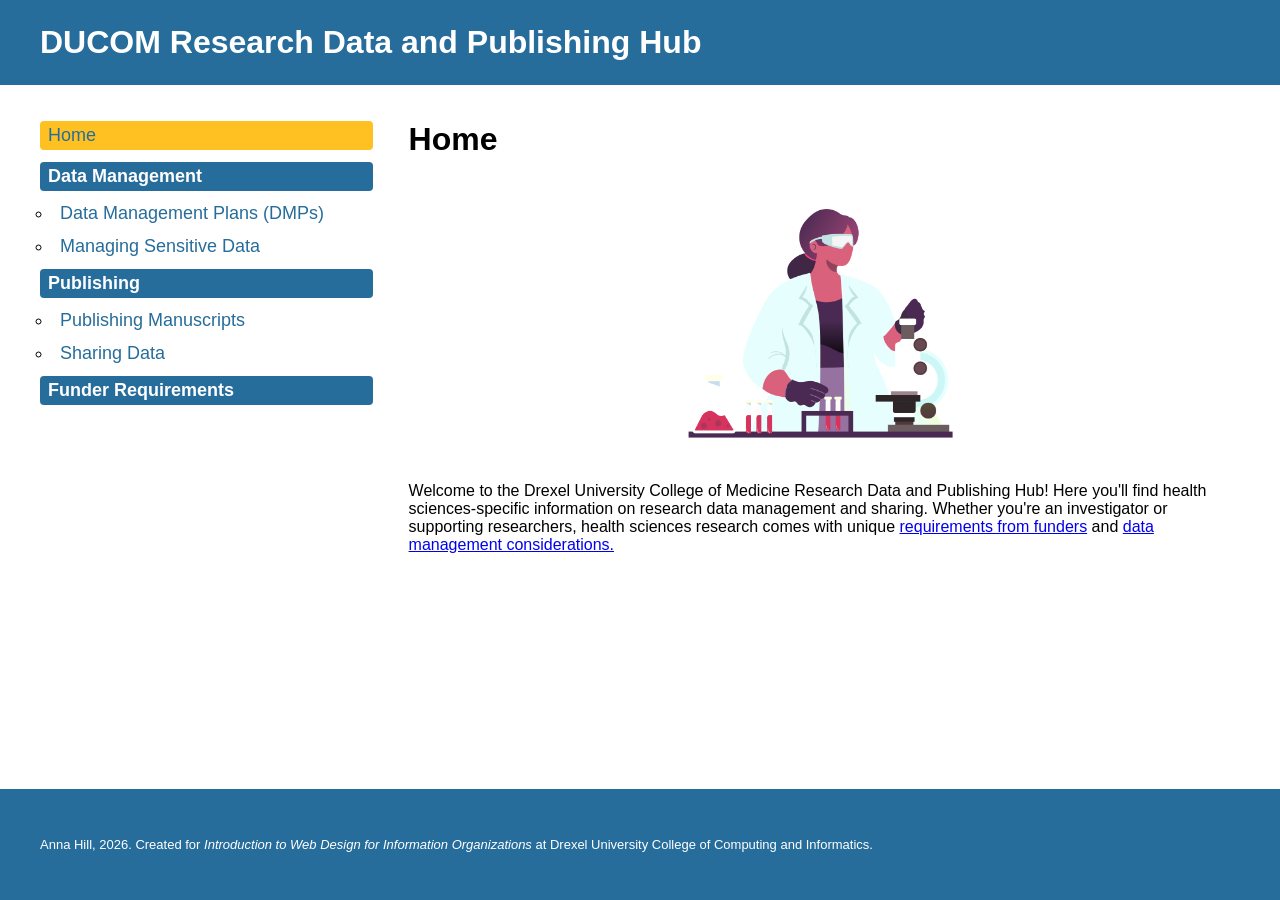
<file: index.html>
<!DOCTYPE html>
<html lang="en">
<head>
<link rel="stylesheet" type="text/css" href="styles.css">
<meta name="viewport" content="width=device-width, initial-scale=1.0">
<title>DUCOM Research Data and Publishing Hub</title>
</head>
<body>
    <div id="page">
        <header class="header header--site row">
            <div class="header__container box">
                <span class="site-title">DUCOM Research Data and Publishing Hub</span>
            </div>
        </header>
        <div id="page-content" class="row">
            <div id="page-content-wrapper" class="box row">
                <aside id="sidebar" class="flex-container">
                    <ul class="nav flex-container">
                        <li class="flex-container">
                            <a class="nav-links active" href="./index.html">Home</a>
                        </li>
                        <li class="nav__item--category flex-container">
                            <a class="nav-links nav-links--category" href="./data-management.html">Data Management</a>
                            <ul class="sub-nav flex-container">
                                <li>
                                    <a class="nav-links" href="./data-management-plans.html">Data Management Plans (DMPs)</a>
                                </li>
                                <li>
                                    <a class="nav-links" href="./managing-sensitive-data.html">Managing Sensitive Data</a>
                                </li>
                            </ul>
                        </li>
                        <li class= "nav__item--category flex-container">
                            <a class="nav-links nav-links--category" href="./publishing.html">Publishing</a>
                            <ul class="sub-nav flex-container">
                                <li>
                                    <a class="nav-links" href="./publishing-manuscripts.html">Publishing Manuscripts</a>
                                <li>
                                    <a class="nav-links" href="./sharing-data.html">Sharing Data</a>
                                </li>
                            </ul>
                        </li>
                        <li class= "nav__item--category flex-container">
                            <a class="nav-links nav-links--category" href="./funder-requirements.html">Funder Requirements</a>
                    </ul>
                </aside>
                <main id="main" class="flex-container">
                    <header class="header header--page flex-container">
                        <h1 class="page__title">Home</h1>
                    </header>
                    <section>
                            <div class="section-content-wrapper flex-container">
                                <img class="center" src="researcher.png" alt="cartoon drawing of a person with safety glasses behind test tubes and a microscope." width="300">
                                <p class="section-content_text"> 
                                    Welcome to the Drexel University College of Medicine Research Data and Publishing Hub! Here you&apos;ll find health sciences-specific information on research data management and sharing. Whether you&apos;re an investigator or supporting researchers, health sciences research comes with unique <a href="./funder-requirements.html">requirements from funders</a> and <a href="./data-management.html">data management considerations.</a>
                                </p>
                            </div>
                    </section>
                </main>
            </div>
        </div>
        <footer class="footer row">
            <div class="box flex-container">
                <span class="footer__text">Anna Hill, 2026. Created for <i>Introduction to Web Design for Information Organizations</i> at Drexel University College of Computing and Informatics.</span>
            </div>
        </footer>
    </div>
</body>
</file>
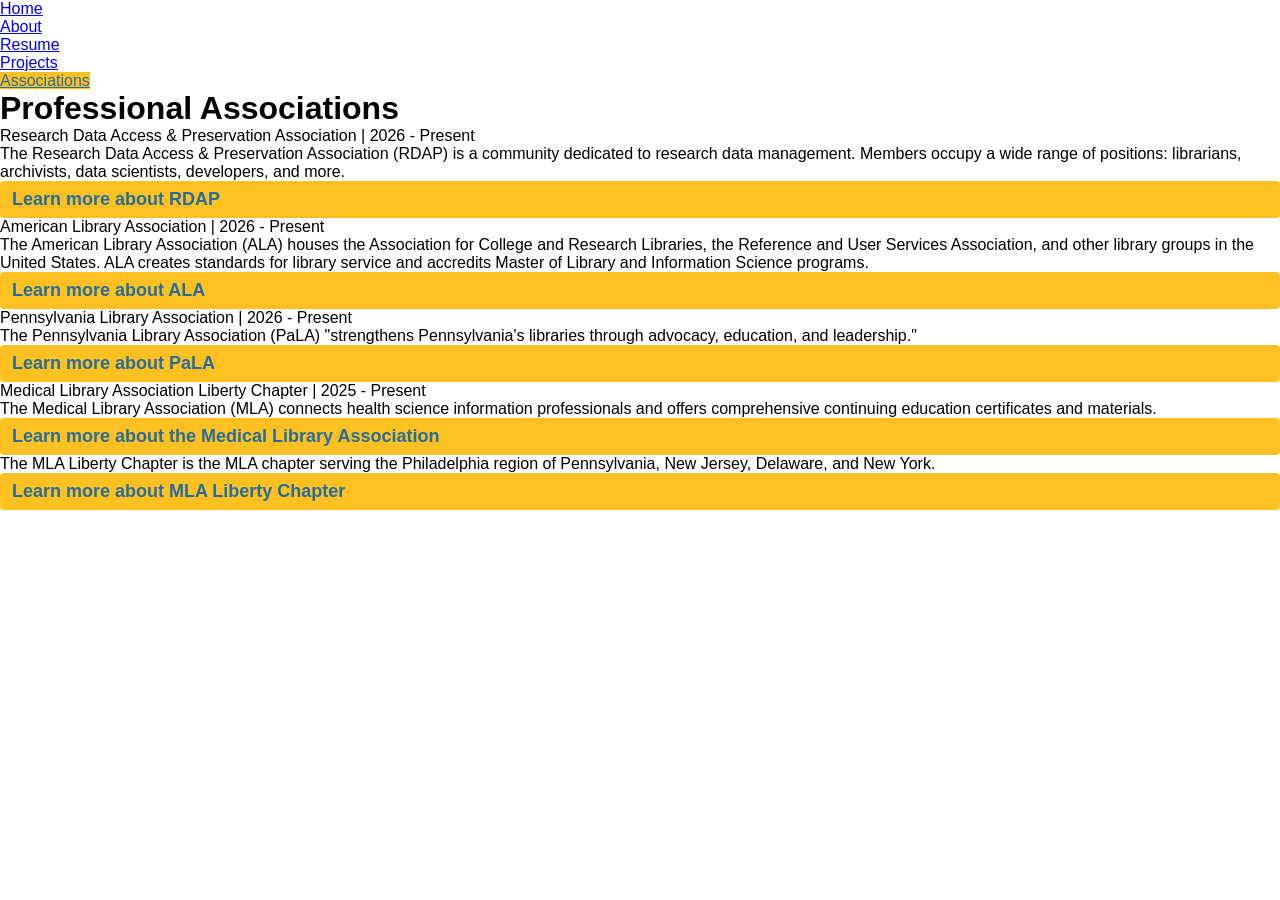
<file: associations.html>
<!DOCTYPE html>
    <html lang="en">
          <head>
            <title>Professional Associations</title>
    <link rel="stylesheet" type="text/css" href="styles.css">
    </head>
        <body>
            <div id="page">
            <ul class = "navbar">
                <li class = "navlinks"><a href="./index.html">Home</a></li>
                <li class = "navlinks"><a href="./about.html">About</a></li>
                <li class = "navlinks"><a href="./resume.html">Resume</a></li>
                <li class = "navlinks"><a href="./projects.html">Projects</a></li>
                <li class = "navlinks"><a class="active" href="./associations.html">Associations</a></li>
            </ul>
            <div id="content">
            <div class="column column-side">
                <h1 class = "heading">Professional Associations</h1>
            </div>
             <div class="column column-middle">
                <p class="heading-content">Research Data Access & Preservation Association | 2026 - Present</p>
                <ul>
                <li>The Research Data Access & Preservation Association (RDAP) is a community dedicated to research data management. Members occupy a wide range of positions: librarians, archivists, data scientists, developers, and more. </li>
                   <li><a href="https://rdapassociation.org/" class="button">Learn more about RDAP</a></li>
               
                </ul>
                <p class="heading-content">American Library Association | 2026 - Present</p>
               <ul>
                <li>The American Library Association (ALA) houses the Association for College and Research Libraries, the Reference and User Services Association, and other library groups in the United States. ALA creates standards for library service and accredits Master of Library and Information Science programs. </li> 
                <li><a href="https://www.ala.org/" class="button">Learn more about ALA</a></li>
               </ul>
               <p class="heading-content">Pennsylvania Library Association | 2026 - Present</p>
               <ul>
               <li>The Pennsylvania Library Association (PaLA) "strengthens Pennsylvania's libraries through advocacy, education, and leadership."  </li>
                <li><a href="https://www.palibraries.org/" class="button">Learn more about PaLA</a>
               </li> 
            </ul>
                <p class="heading-content">Medical Library Association Liberty Chapter | 2025 - Present</p>
                <ul>
                    <li>The Medical Library Association (MLA) connects health science information professionals and offers comprehensive continuing education certificates and materials. </li>
                        <li> <a href ="https://www.mlanet.org/" class="button">Learn more about the Medical Library Association</a>
                </li>
                   <li>The MLA Liberty Chapter is the MLA chapter serving the Philadelphia region of Pennsylvania, New Jersey, Delaware, and New York. </li>
                    <li> <a href="https://libertymla.org/" class="button">Learn more about MLA Liberty Chapter</a>
                </li> 
                </ul>
                </div>
             </div>
             </div>
        </body>
    </html>
</file>
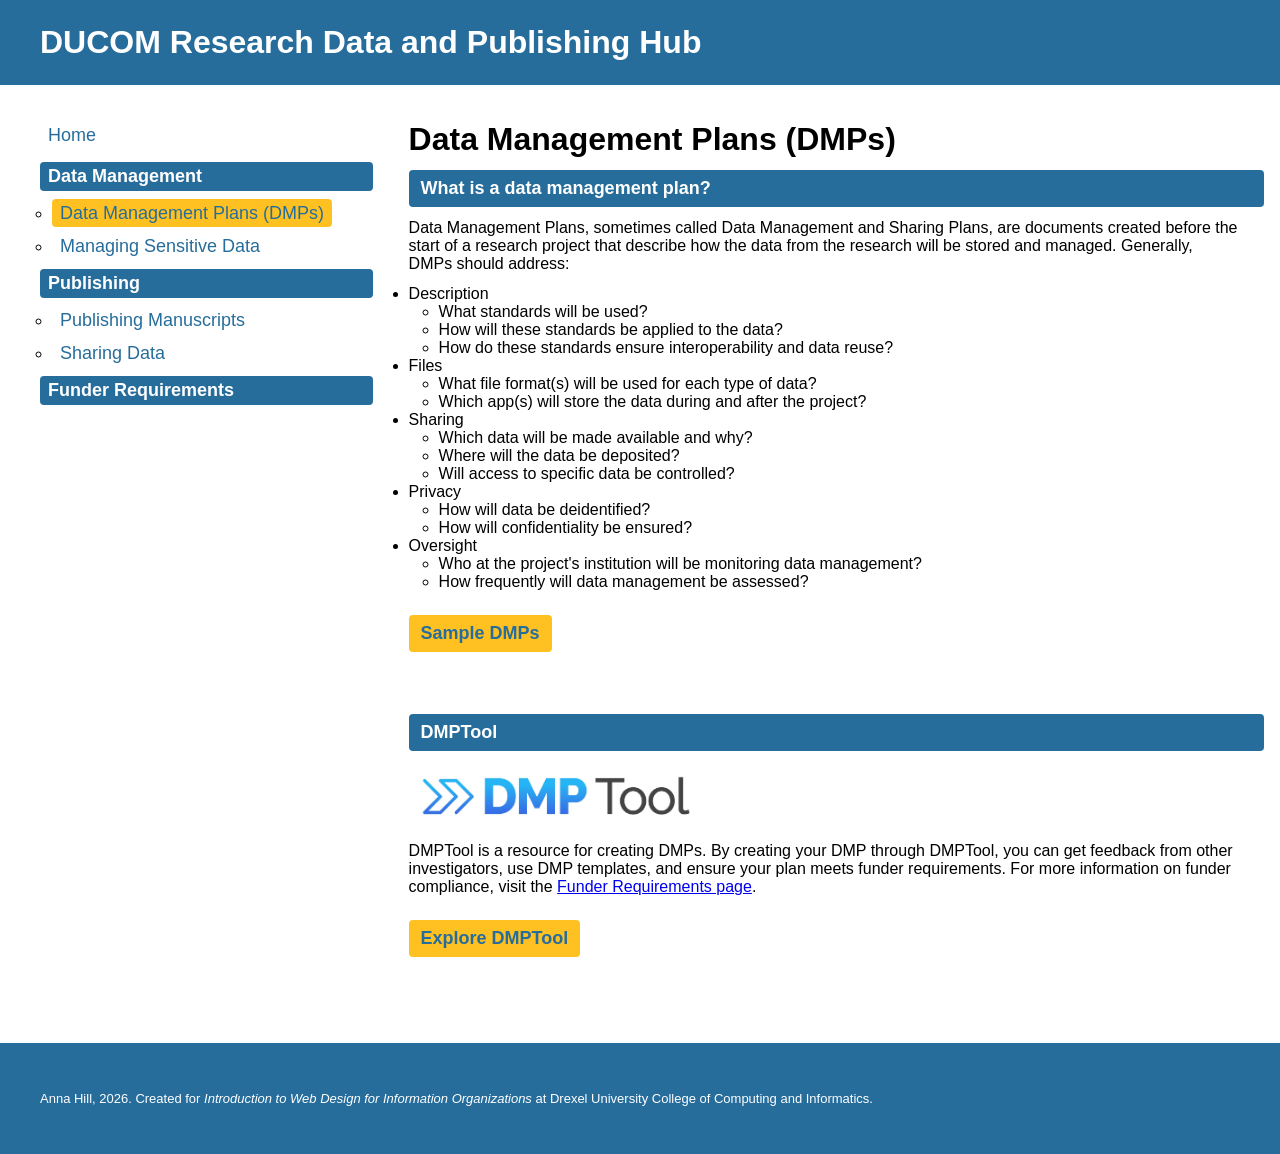
<file: data-management-plans.html>
<!DOCTYPE html>
<html lang="en">
<head>
<link rel="stylesheet" type="text/css" href="styles.css">
<meta name="viewport" content="width=device-width, initial-scale=1.0">
<title>Data Management Plans</title>
</head>
<body>
    <div id="page">
        <header class="header header--site row">
            <div class="box">
                <span class="site-title">DUCOM Research Data and Publishing Hub</span>
            </div>
        </header>
        <div id="page-content" class="row">
            <div id="page-content-wrapper" class="box row">
                <aside id="sidebar" class="flex-container">
                    <ul class="nav flex-container">
                        <li class="flex-container">
                            <a class="nav-links" href="./index.html">Home</a>
                        </li>
                        <li class="nav__item--category flex-container">
                            <a class="nav-links nav-links--category" href="./data-management.html">Data Management</a>
                            <ul class="sub-nav flex-container">
                                <li>
                                    <a class="nav-links active" href="./data-management-plans.html">Data Management Plans (DMPs)</a>
                                </li>
                                <li>
                                    <a class="nav-links" href="./managing-sensitive-data.html">Managing Sensitive Data</a>
                                </li>
                            </ul>
                        </li>
                        <li class= "nav__item--category flex-container">
                            <a class="nav-links nav-links--category" href="./publishing.html">Publishing</a>
                            <ul class="sub-nav flex-container">
                                <li>
                                    <a class="nav-links" href="./publishing-manuscripts.html">Publishing Manuscripts</a>
                                <li>
                                    <a class="nav-links" href="./sharing-data.html">Sharing Data</a>
                                </li>
                            </ul>
                        </li>
                        <li class= "nav__item--category flex-container">
                            <a class="nav-links nav-links--category" href="./funder-requirements.html">Funder Requirements</a>
                    </ul>
                </aside>
                <main id="main" class="flex-container">
                    <header class="header header--page flex-container" id="content__header">
                        <h1 class="page__title">Data Management Plans (DMPs)</h1>
                    </header>
                    <section>
                        <div class="section-content flex-container">
                            <h2 class="section-title">What is a data management plan?</h2>
                            <div class="section-content-wrapper flex-container">
                                <p class="section-content_text"> Data Management Plans, sometimes called Data Management and Sharing Plans, are documents created before the start of a research project that describe how the data from the research will be stored and managed. Generally, DMPs should address:
                                    <ul>
                                        <li>Description</li>
                                            <ul class="page-sub-nav">
                                                <li>What standards will be used?</li>
                                                <li>How will these standards be applied to the data?</li>
                                                <li>How do these standards ensure interoperability and data reuse?</li>
                                            </ul>
                                        <li>Files
                                            <ul class="page-sub-nav">
                                                <li>What file format(s) will be used for each type of data?</li>
                                                <li>Which app(s) will store the data during and after the project?</li>
                                            </ul>
                                        </li>
                                        <li>Sharing
                                            <ul class="page-sub-nav">
                                                <li>Which data will be made available and why?</li>
                                                <li>Where will the data be deposited?</li>
                                                <li>Will access to specific data be controlled?</li>
                                            </ul>
                                        </li> 
                                        <li>Privacy
                                            <ul class="page-sub-nav">
                                                <li>How will data be deidentified?</li>
                                                <li>How will confidentiality be ensured?</li>
                                            </ul>
                                        </li>
                                        <li>Oversight
                                            <ul class="page-sub-nav">
                                                <li>Who at the project's institution will be monitoring data management?</li>
                                                <li>How frequently will data management be assessed?</li>
                                            </ul>
                                        </li>
                                    </ul>
                                    </p>
                                <a class="button" href="https://dmptool.org/public_plans">Sample DMPs</a>
                            </div>
                        </div>
                    </section>
                    <section>
                        <div class="section-content flex-container">
                            <h2 class="section-title">DMPTool</h2>
                            <div class="section-content-wrapper flex-container">
                                <a href="https://dmptool.org/">
                                    <img class="center" src="dmptool.jpg" alt="DMPTool logo" width="300">
                                </a>
                                <p class="section-content_text"> DMPTool is a resource for creating DMPs. By creating your DMP through DMPTool, you can get feedback from other investigators, use DMP templates, and ensure your plan meets funder requirements. For more information on funder compliance, visit the <a href="./funder-requirements.html"> Funder Requirements page</a>. 
                                </p>
                                <p> </p>
                                <a class="button" href="https://dmptool.org/">Explore DMPTool</a>
                            </div>
                        </div>
                    </section>
                </main>
            </div>
        </div>
        <footer class="footer row">
            <div class="footer__container box flex-container">
                <span class="footer__text">Anna Hill, 2026. Created for <i>Introduction to Web Design for Information Organizations</i> at Drexel University College of Computing and Informatics.</span>
            </div>
        </footer>
    </div>
</body>
</file>
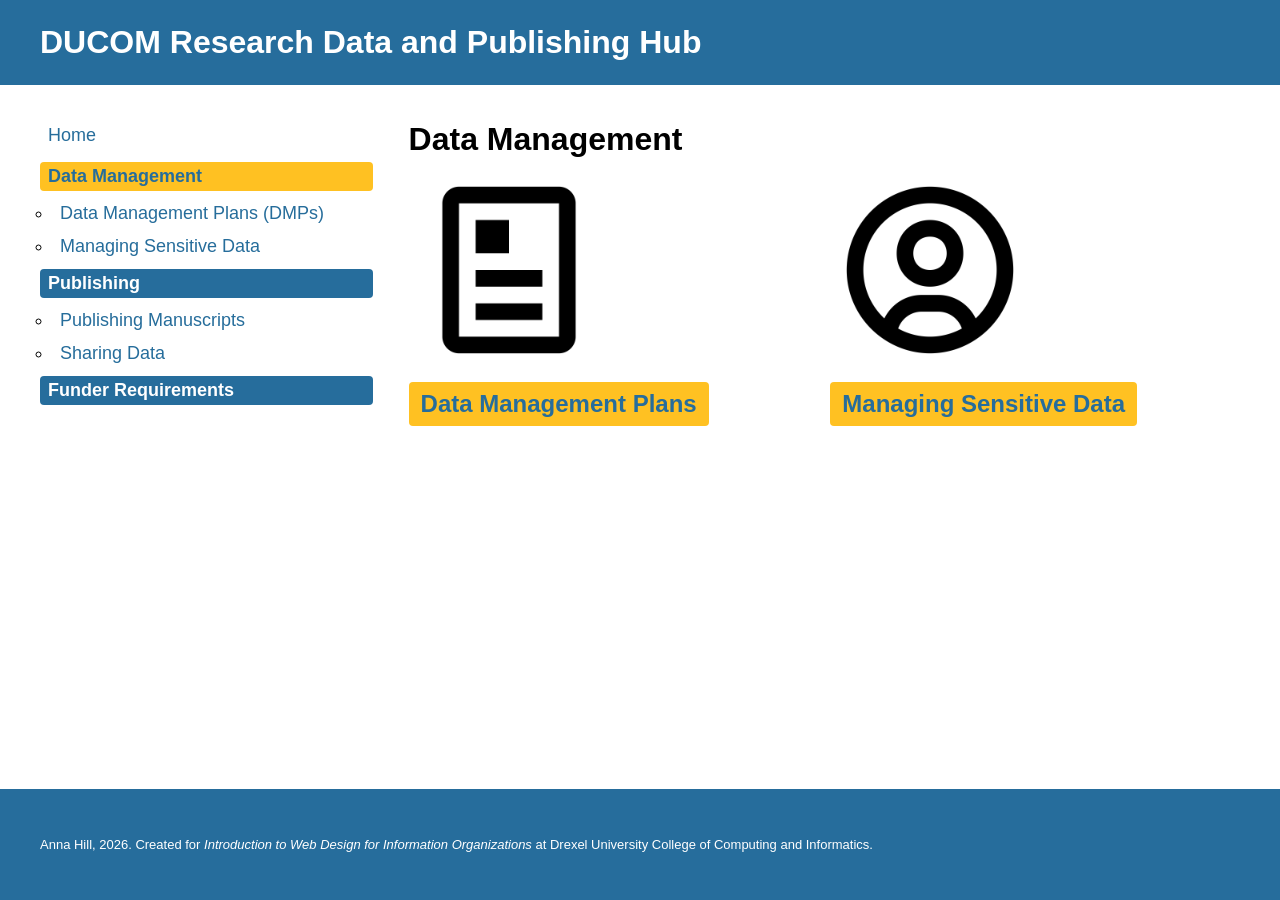
<file: data-management.html>
<!DOCTYPE html>
<html lang="en">
<head>
<link rel="stylesheet" type="text/css" href="styles.css">
<meta name="viewport" content="width=device-width, initial-scale=1.0">
<title>Data Management</title>
</head>
<body>
    <div id="page">
        <header class="header header--site row">
            <div class="box">
                <span class="site-title">DUCOM Research Data and Publishing Hub</span>
            </div>
        </header>
        <div id="page-content" class="row">
            <div id="page-content-wrapper" class="box row">
                <aside id="sidebar" class="flex-container">
                    <ul class="nav flex-container">
                        <li class="flex-container">
                            <a class="nav-links" href="./index.html">Home</a>
                        </li>
                        <li class="nav__item--category flex-container">
                            <a class="nav-links nav-links--category active" href="./data-management.html">Data Management</a>
                            <ul class="sub-nav flex-container">
                                <li>
                                    <a class="nav-links" href="./data-management-plans.html">Data Management Plans (DMPs)</a>
                                </li>
                                <li>
                                    <a class="nav-links" href="./managing-sensitive-data.html">Managing Sensitive Data</a>
                                </li>
                            </ul>
                        </li>
                        <li class= "nav__item--category flex-container">
                            <a class="nav-links nav-links--category" href="./publishing.html">Publishing</a>
                            <ul class="sub-nav flex-container">
                                <li>
                                    <a class="nav-links" href="./publishing-manuscripts.html">Publishing Manuscripts</a>
                                <li>
                                    <a class="nav-links" href="./sharing-data.html">Sharing Data</a>
                                </li>
                            </ul>
                        </li>
                        <li class= "nav__item--category flex-container">
                            <a class="nav-links nav-links--category" href="./funder-requirements.html">Funder Requirements</a>
                    </ul>
                </aside>
                <main id="main" class="flex-container">
                    <header class="header header--page flex-container">
                        <h1 class="page__title">Data Management</h1>
                    </header>
                    <section>
                        <div class="section-content row">
                            <div class="section-content-wrapper flex-container">
                                <img src="document-icon.png" alt="cartoon drawing of a pen" width="200">
                                <a class="button-category" href="./data-management-plans.html">Data Management Plans</a>
                            </div>
                            <div class="section-content-wrapper flex-container">
                                <img src="person-icon.png" alt="cartoon drawing of a barrel" width="200">
                                <a class="button-category" href="./managing-sensitive-data.html">Managing Sensitive Data</a>
                            </div>
                        </div>
                    </section>
                </main>
            </div>
        </div>
        <footer class="footer row">
            <div class="footer__container box flex-container">
                <span class="footer__text">Anna Hill, 2026. Created for <i>Introduction to Web Design for Information Organizations</i> at Drexel University College of Computing and Informatics.</span>
            </div>
        </footer>
    </div>
</body>
</file>
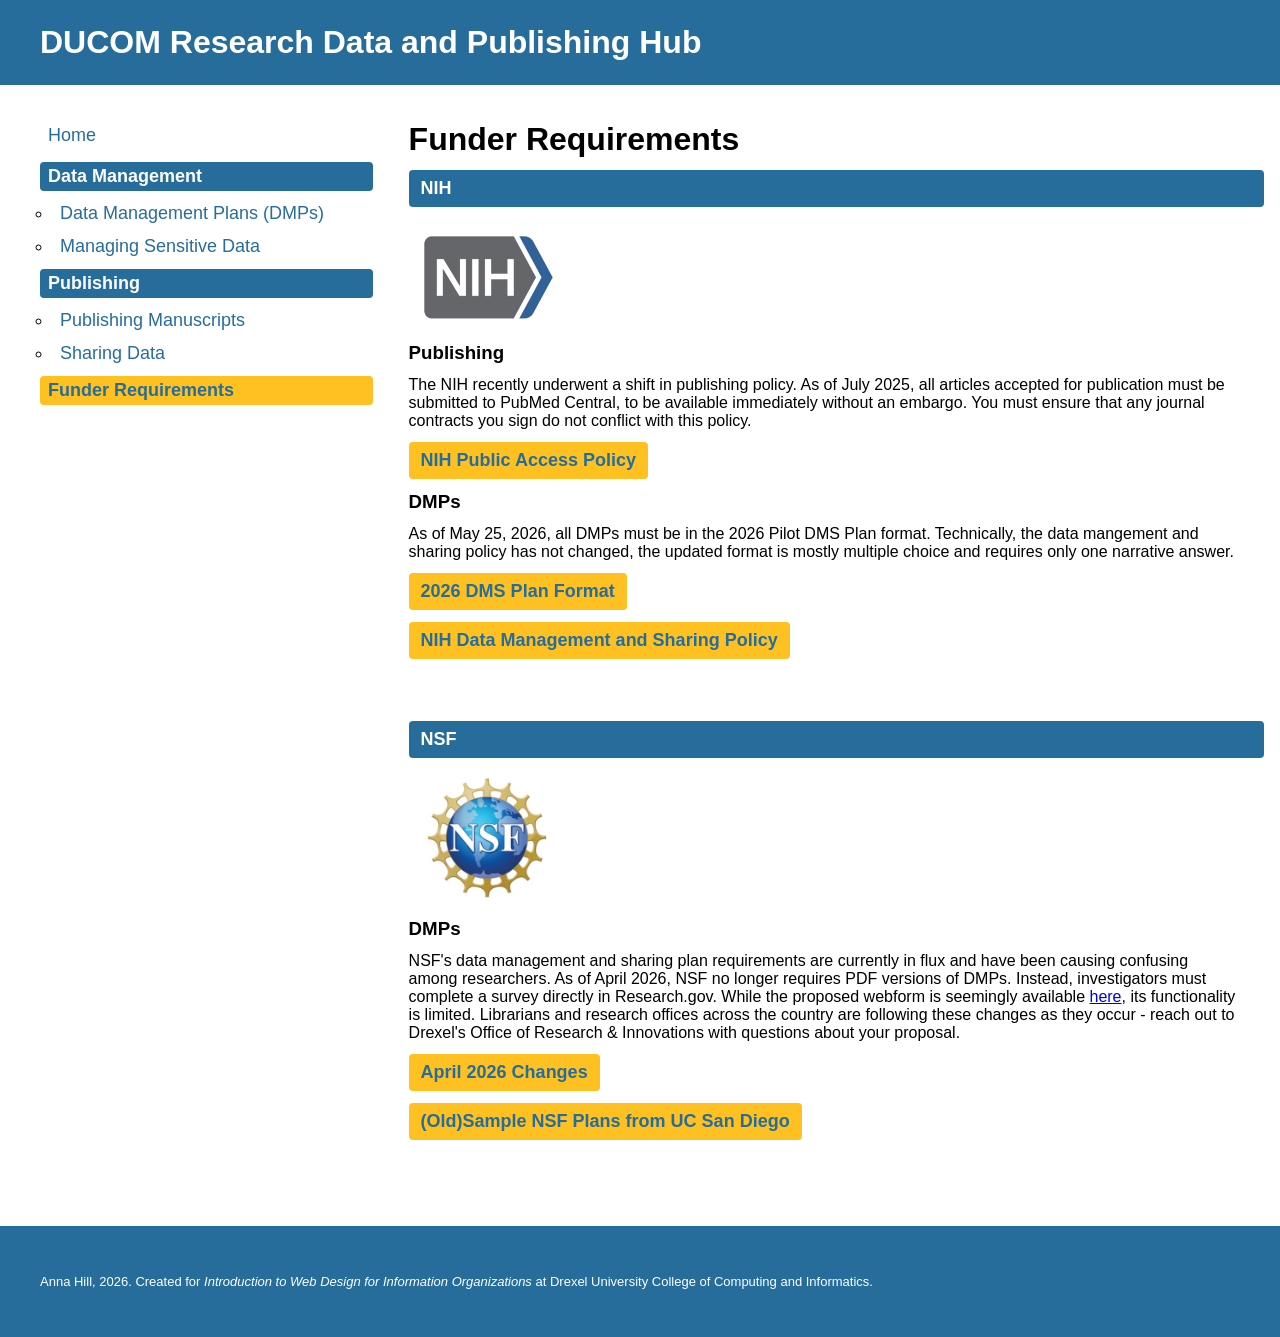
<file: funder-requirements.html>
<!DOCTYPE html>
<html lang="en">
<head>
<link rel="stylesheet" type="text/css" href="styles.css">
<meta name="viewport" content="width=device-width, initial-scale=1.0">
<title>Funder Requirements</title>
</head>
<body>
    <div id="page">
        <header class="header header--site row">
            <div class="box">
                <span class="site-title">DUCOM Research Data and Publishing Hub</span>
            </div>
        </header>
        <div id="page-content" class="row">
            <div id="page-content-wrapper" class="box row">
                <aside id="sidebar" class="flex-container">
                    <ul class="nav flex-container">
                        <li class="flex-container">
                            <a class="nav-links" href="./index.html">Home</a>
                        </li>
                        <li class="nav__item--category flex-container">
                            <a class="nav-links nav-links--category" href="./data-management.html">Data Management</a>
                            <ul class="sub-nav flex-container">
                                <li>
                                    <a class="nav-links" href="./data-management-plans.html">Data Management Plans (DMPs)</a>
                                </li>
                                <li>
                                    <a class="nav-links" href="./managing-sensitive-data.html">Managing Sensitive Data</a>
                                </li>
                            </ul>
                        </li>
                        <li class= "nav__item--category flex-container">
                            <a class="nav-links nav-links--category" href="./publishing.html">Publishing</a>
                            <ul class="sub-nav flex-container">
                                <li>
                                    <a class="nav-links" href="./publishing-manuscripts.html">Publishing Manuscripts</a>
                                <li>
                                    <a class="nav-links" href="./sharing-data.html">Sharing Data</a>
                                </li>
                            </ul>
                        </li>
                        <li class= "nav__item--category flex-container">
                            <a class="nav-links nav-links--category active" href="./funder-requirements.html">Funder Requirements</a>
                    </ul>
                </aside>
                <main id="main" class="flex-container">
                    <header class="header header--page flex-container" id="content__header">
                        <h1 class="page__title">Funder Requirements</h1>
                    </header>
                    <section>
                        <div class="section-content flex-container">
                            <h2 class="section-title">NIH</h2>
                            <div class="section-content-wrapper flex-container">
                                    <a href="https://www.nih.gov/grants-funding">
                                    <img class="center" src="nih.jpg" alt="National Institutes of Health logo" width="150">
                                </a>
                                <h3>Publishing</h3>
                                    <p class="section-content_text"> 
                                        The NIH recently underwent a shift in publishing policy. As of July 2025, all articles accepted for publication must be submitted to PubMed Central, to be available immediately without an embargo. You must ensure that any journal contracts you sign do not conflict with this policy.
                                    </p>
                                    <a class="button" href="https://grants.nih.gov/policy-and-compliance/policy-topics/public-access">NIH Public Access Policy</a>
                                <h3>DMPs</h3>
                                    <p>As of May 25, 2026, all DMPs must be in the 2026 Pilot DMS Plan format. Technically, the data mangement and sharing policy has not changed, the updated format is mostly multiple choice and requires only one narrative answer. </p>
                                    <a class="button" href="./dms-blank-format-page-2026.docx">2026 DMS Plan Format</a>
                                    <a class="button" href="https://grants.nih.gov/policy-and-compliance/policy-topics/sharing-policies/dms">NIH Data Management and Sharing Policy</a>
                            </div>
                        </div>
                    </section>
                    <section>
                        <div class="section-content flex-container">
                            <h2 class="section-title">NSF</h2>
                            <div class="section-content-wrapper flex-container">
                                <a href="https://www.nsf.gov/funding">
                                    <img class="center" src="nsf.jpg" alt="National Science Foundation logo" width="150">
                                </a>
                                <h3>DMPs</h3>
                                    <p class="section-content_text"> 
                                        NSF's data management and sharing plan requirements are currently in flux and have been causing confusing among researchers. As of April 2026, NSF no longer requires PDF versions of DMPs. Instead, investigators must complete a survey directly in Research.gov. While the proposed webform is seemingly available <a href="https://www.research.gov/research-web/content/DMSP">here</a>, its functionality is limited. Librarians and research offices across the country are following these changes as they occur - reach out to Drexel's Office of Research & Innovations with questions about your proposal.
                                    </p>
                                    <a class="button" href="https://www.nsf.gov/policies/document/pappg24-1-supplement-2#dmsp">April 2026 Changes</a>
                                    <a class="button" href="https://library.ucsd.edu/research-and-collections/research-data/plan-and-manage/sample-nsf-data-management-plans.html">(Old)Sample NSF Plans from UC San Diego</a>
                            </div>
                        </div>
                    </section>
                </main>
            </div>
        </div>
        <footer class="footer row">
            <div class="footer__container box flex-container">
                <span class="footer__text">Anna Hill, 2026. Created for <i>Introduction to Web Design for Information Organizations</i> at Drexel University College of Computing and Informatics.</span>
            </div>
        </footer>
    </div>
</body>
</file>
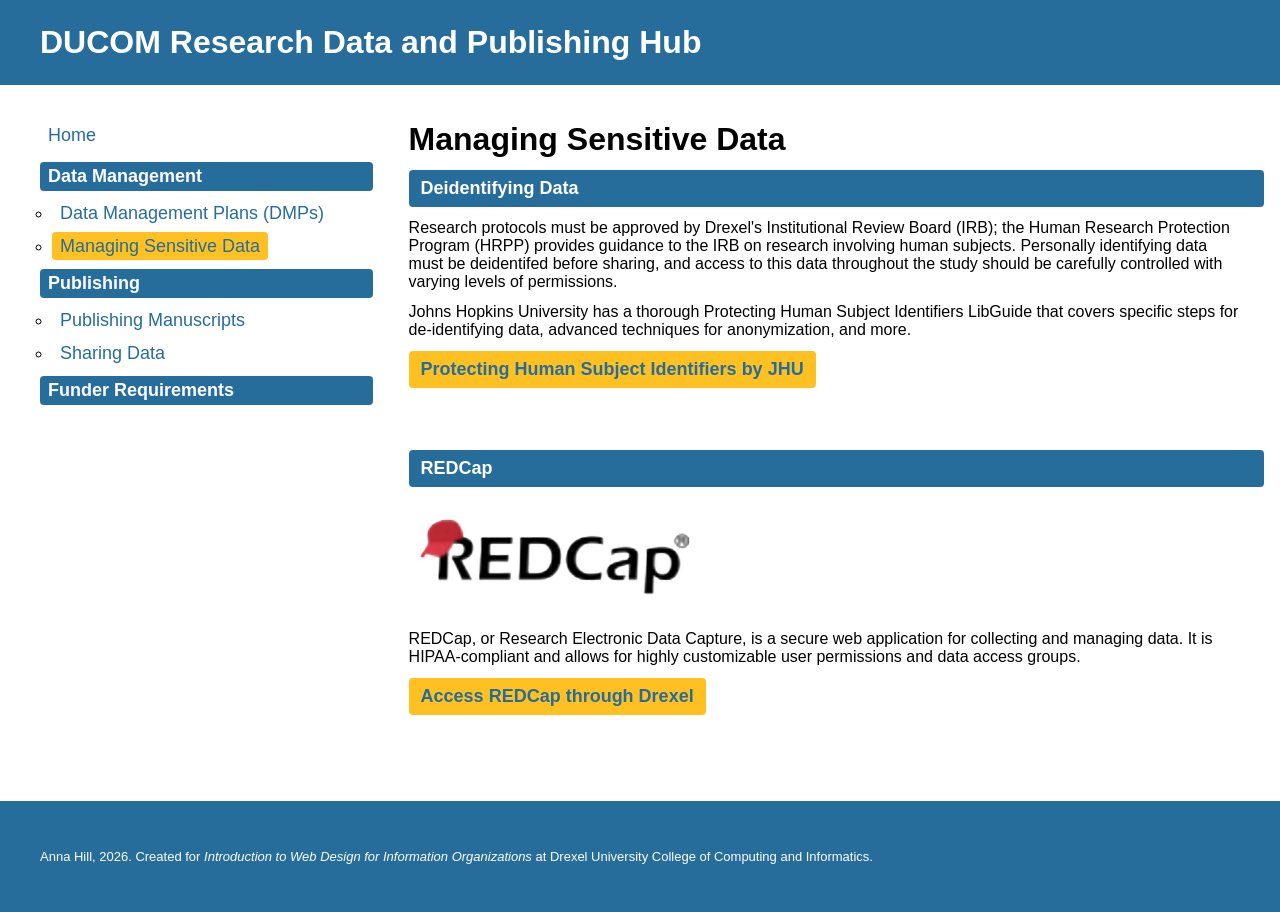
<file: managing-sensitive-data.html>
<!DOCTYPE html>
<html lang="en">
<head>
<link rel="stylesheet" type="text/css" href="styles.css">
<meta name="viewport" content="width=device-width, initial-scale=1.0">
<title>Managing Sensitive Data</title>
</head>
<body>
    <div id="page">
        <header class="header header--site row">
            <div class="box">
                <span class="site-title">DUCOM Research Data and Publishing Hub</span>
            </div>
        </header>
        <div id="page-content" class="row">
            <div id="page-content-wrapper" class="box row">
                <aside id="sidebar" class="flex-container">
                    <ul class="nav flex-container">
                        <li class="flex-container">
                            <a class="nav-links" href="./index.html">Home</a>
                        </li>
                        <li class="nav__item--category flex-container">
                            <a class="nav-links nav-links--category" href="./data-management.html">Data Management</a>
                            <ul class="sub-nav flex-container">
                                <li>
                                    <a class="nav-links" href="./data-management-plans.html">Data Management Plans (DMPs)</a>
                                </li>
                                <li>
                                    <a class="nav-links active" href="./managing-sensitive-data.html">Managing Sensitive Data</a>
                                </li>
                            </ul>
                        </li>
                        <li class= "nav__item--category flex-container">
                            <a class="nav-links nav-links--category" href="./publishing.html">Publishing</a>
                            <ul class="sub-nav flex-container">
                                <li>
                                    <a class="nav-links" href="./publishing-manuscripts.html">Publishing Manuscripts</a>
                                <li>
                                    <a class="nav-links" href="./sharing-data.html">Sharing Data</a>
                                </li>
                            </ul>
                        </li>
                        <li class= "nav__item--category flex-container">
                            <a class="nav-links nav-links--category" href="./funder-requirements.html">Funder Requirements</a>
                    </ul>
                </aside>
                <main id="main" class="flex-container">
                    <header class="header header--page flex-container" id="content__header">
                        <h1 class="page__title">Managing Sensitive Data</h1>
                    </header>
                    <section>
                        <div class="section-content flex-container">
                            <h2 class="section-title">Deidentifying Data</h2>
                            <div class="section-content-wrapper flex-container">
                                <p> Research protocols must be approved by Drexel's Institutional Review Board (IRB); the Human Research Protection Program (HRPP) provides guidance to the IRB on research involving human subjects. Personally identifying data must be deidentifed before sharing, and access to this data throughout the study should be carefully controlled with varying levels of permissions. </p>
                                <p>Johns Hopkins University has a thorough Protecting Human Subject Identifiers LibGuide that covers specific steps for de-identifying data, advanced techniques for anonymization, and more. </p>
                            <a class="button" href="https://guides.library.jhu.edu/protecting_identifiers">Protecting Human Subject Identifiers by JHU</a>
                            </div>
                        </div>
                    </section>
                    <section>
                        <div class="section-content flex-container">
                            <h2 class="section-title">REDCap</h2>
                            <div class="section-content-wrapper flex-container">
                                <a href="https://dmptool.org/">
                                    <img class="center" src="redcap.jpg" alt="REDCap logo" width="300">
                                </a>
                                <p> REDCap, or Research Electronic Data Capture, is a secure web application for collecting and managing data. It is HIPAA-compliant and allows for highly customizable user permissions and data access groups. 
                                </p>
                                <a class="button" href="https://drexel.edu/medicine/research/resources-for-researchers/redcap/">Access REDCap through Drexel</a>
                            </div>
                        </div>
                    </section>
                </main>
            </div>
        </div>
        <footer class="footer row">
            <div class="footer__container box flex-container">
                <span class="footer__text">Anna Hill, 2026. Created for <i>Introduction to Web Design for Information Organizations</i> at Drexel University College of Computing and Informatics.</span>
            </div>
        </footer>
    </div>
</body>
</file>
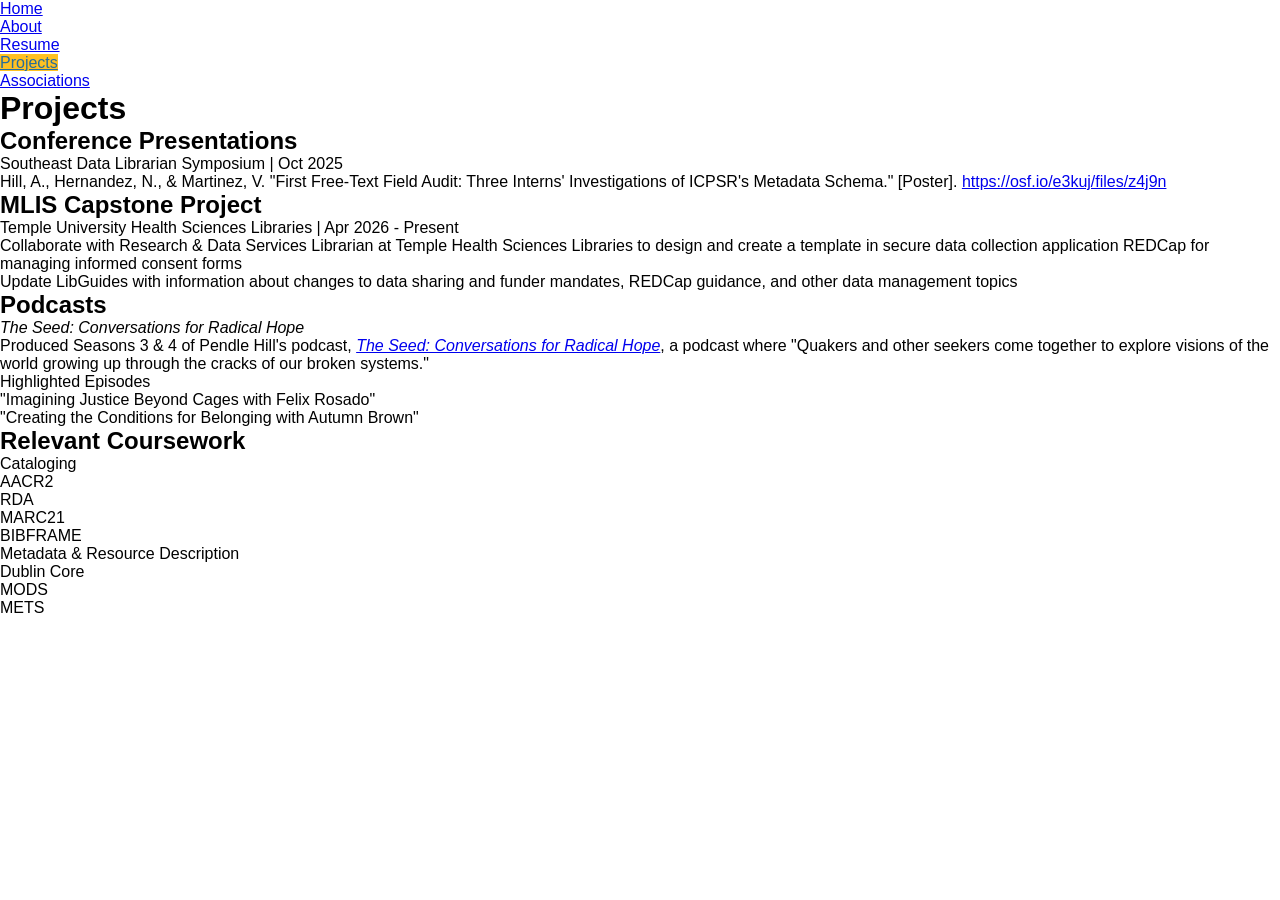
<file: projects.html>
<!DOCTYPE html>
    <html lang="en">
        <head>  
            <title>Projects</title>
            <link rel="stylesheet" type="text/css" href="styles.css">
        </head>
        <body>
            <div id="page">
             <ul class = "navbar">
                 <li class = "navlinks"><a href="./index.html">Home</a></li>
                <li class = "navlinks"><a href="./about.html">About</a></li>
                <li class = "navlinks"><a href="./resume.html">Resume</a></li>
                <li class = "navlinks"><a class="active" href="./projects.html">Projects</a></li>
                <li class = "navlinks"><a href="./associations.html">Associations</a></li>
            </ul>
            <div id="content">
            <div class="column column-side">
                <h1 class = "heading">Projects</h1>
            </div>
            <div class="column column-middle">
            <h2>Conference Presentations</h2>
            <p class="heading-content">Southeast Data Librarian Symposium | Oct 2025</p>
            <p >Hill, A., Hernandez, N., & Martinez, V. &quot;First Free-Text Field Audit: Three Interns&apos; Investigations of ICPSR&apos;s Metadata Schema.&quot; [Poster]. <a href="https://osf.io/e3kuj/files/z4j9n">https://osf.io/e3kuj/files/z4j9n</a></p>
            <h2>MLIS Capstone Project</h2>
            <p class="heading-content">Temple University Health Sciences Libraries | Apr 2026 - Present</p>
            <ul>
                        <li>Collaborate with Research & Data Services Librarian at Temple Health Sciences Libraries to design and create a template in secure data collection application REDCap for managing informed consent forms</li>
                        <li>Update LibGuides with information about changes to data sharing and funder mandates, REDCap guidance, and other data management topics</li>
                    </ul>
                    <h2>Podcasts</h2>
            <p class="heading-content"><i>The Seed: Conversations for Radical Hope</i></p>
            <ul>
                <li>Produced Seasons 3 & 4 of Pendle Hill's podcast, <i><a href="https://pendlehill.org/learn/podcast/">The Seed: Conversations for Radical Hope</a></i>, a podcast where "Quakers and other seekers come together to explore visions of the world growing up through the cracks of our broken systems."
                </li>
                <li>Highlighted Episodes
                    <ul>
                        <li>"Imagining Justice Beyond Cages with Felix Rosado"</li>
                        <li>"Creating the Conditions for Belonging with Autumn Brown"</li>
                    </ul>
                </li>
            </ul>
            <h2>Relevant Coursework</h2>
                    <p class="heading-content">Cataloging</p>
                    <ul>
                        <li>AACR2
                        </li>
                        <li>RDA</li>
                        <li>MARC21</li>
                        <li>BIBFRAME</li>
                    </ul>
                    <p class="heading-content">Metadata & Resource Description</p>
                    <ul>
                        <li>Dublin Core</li>
                        <li>MODS</li>
                        <li>METS</li>
                    </ul>
            
        </div>
       </div>
        </div>
        </body>
    </html>
</file>
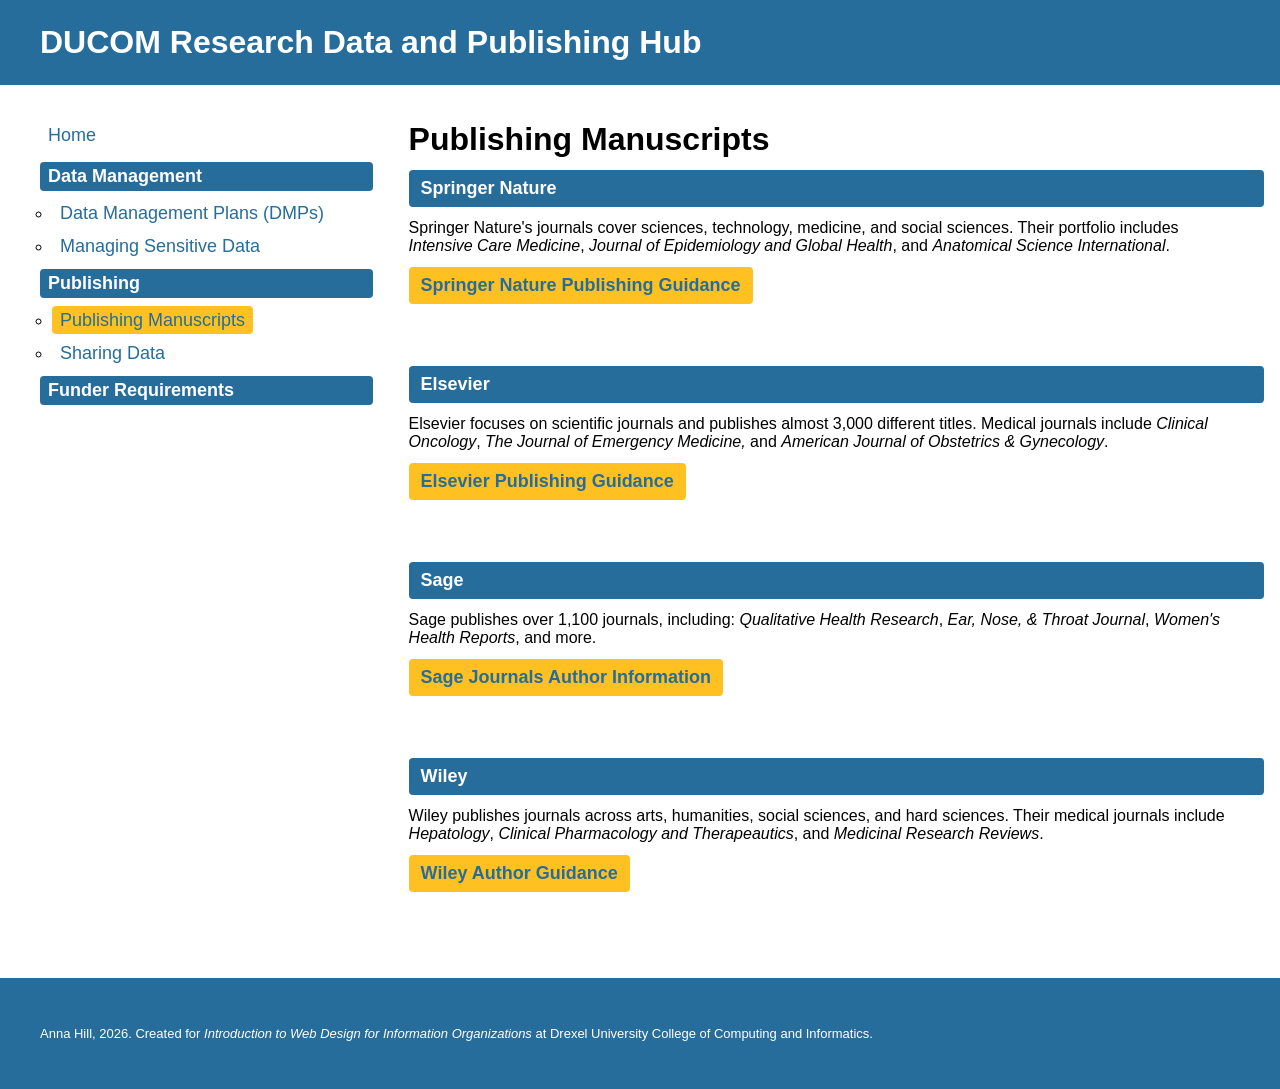
<file: publishing-manuscripts.html>
<!DOCTYPE html>
<html lang="en">
<head>
<link rel="stylesheet" type="text/css" href="styles.css">
<meta name="viewport" content="width=device-width, initial-scale=1.0">
<title>Publishing Manuscripts</title>
</head>
<body>
    <div id="page">
        <header class="header header--site row">
            <div class="box">
                <span class="site-title">DUCOM Research Data and Publishing Hub</span>
            </div>
        </header>
        <div id="page-content" class="row">
            <div id="page-content-wrapper" class="box row">
                <aside id="sidebar" class="flex-container">
                    <ul class="nav flex-container">
                        <li class="flex-container">
                            <a class="nav-links" href="./index.html">Home</a>
                        </li>
                        <li class="nav__item--category flex-container">
                            <a class="nav-links nav-links--category" href="./data-management.html">Data Management</a>
                            <ul class="sub-nav flex-container">
                                <li>
                                    <a class="nav-links" href="./data-management-plans.html">Data Management Plans (DMPs)</a>
                                </li>
                                <li>
                                    <a class="nav-links" href="./managing-sensitive-data.html">Managing Sensitive Data</a>
                                </li>
                            </ul>
                        </li>
                        <li class= "nav__item--category flex-container">
                            <a class="nav-links nav-links--category" href="./publishing.html">Publishing</a>
                            <ul class="sub-nav flex-container">
                                <li>
                                    <a class="nav-links active" href="./publishing-manuscripts.html">Publishing Manuscripts</a>
                                <li>
                                    <a class="nav-links" href="./sharing-data.html">Sharing Data</a>
                                </li>
                            </ul>
                        </li>
                        <li class= "nav__item--category flex-container">
                            <a class="nav-links nav-links--category" href="./funder-requirements.html">Funder Requirements</a>
                    </ul>
                </aside>
                <main id="main" class="flex-container">
                    <header class="header header--page flex-container" id="content__header">
                        <h1 class="page__title">Publishing Manuscripts</h1>
                    </header>
                    <section>
                        <div class="section-content flex-container">
                            <h2 class="section-title">Springer Nature</h2>
                            <div class="section-content-wrapper flex-container">
                                <p class="section-content_text"> 
                                    Springer Nature's journals cover sciences, technology, medicine, and social sciences. Their portfolio includes <i>Intensive Care Medicine</i>, <i>Journal of Epidemiology and Global Health</i>, and <i>Anatomical Science International</i>.
                                </p>
                                <a class="button" href="https://www.springernature.com/gp/authors/publish-an-article">Springer Nature Publishing Guidance</a>
                            </div>
                        </div>
                    </section>
                    <section>
                        <div class="section-content flex-container">
                            <h2 class="section-title">Elsevier</h2>
                            <div class="section-content-wrapper flex-container">
                                <p class="section-content_text"> 
                                    Elsevier focuses on scientific journals and publishes almost 3,000 different titles. Medical journals include <i>Clinical Oncology</i>, <i>The Journal of Emergency Medicine,</i> and <i>American Journal of Obstetrics & Gynecology</i>.
                                </p>
                                <a class="button" href="https://www.elsevier.com/publishing/publish-in-a-journal">Elsevier Publishing Guidance</a>
                    </section>
                    <section>
                        <div class="section-content flex-container">
                            <h2 class="section-title">Sage</h2>
                            <div class="section-content-wrapper flex-container">
                                <p class="section-content_text"> 
                                    Sage publishes over 1,100 journals, including: <i>Qualitative Health Research</i>, <i>Ear, Nose, & Throat Journal</i>, <i>Women's Health Reports</i>, and more.
                                </p>
                                <a class="button" href="https://www.sagepub.com/journals/information-for-authors">Sage Journals Author Information</a>
                            </div>
                        </div>
                    </section>
                       <section>
                        <div class="section-content flex-container">
                            <h2 class="section-title">Wiley</h2>
                            <div class="section-content-wrapper flex-container">
                                <p class="section-content_text"> 
                                    Wiley publishes journals across arts, humanities, social sciences, and hard sciences. Their medical journals include <i>Hepatology</i>, <i>Clinical Pharmacology and Therapeautics</i>, and <i>Medicinal Research Reviews</i>.
                                </p>
                                <a class="button" href="https://authors.wiley.com/author-resources/Journal-Authors/index.html">Wiley Author Guidance</a>
                            </div>
                        </div>
                    </section>
                </main>
            </div>
        </div>
        <footer class="footer row">
            <div class="footer__container box flex-container">
                <span class="footer__text">Anna Hill, 2026. Created for <i>Introduction to Web Design for Information Organizations</i> at Drexel University College of Computing and Informatics.</span>
            </div>
        </footer>
    </div>
</body>
</file>
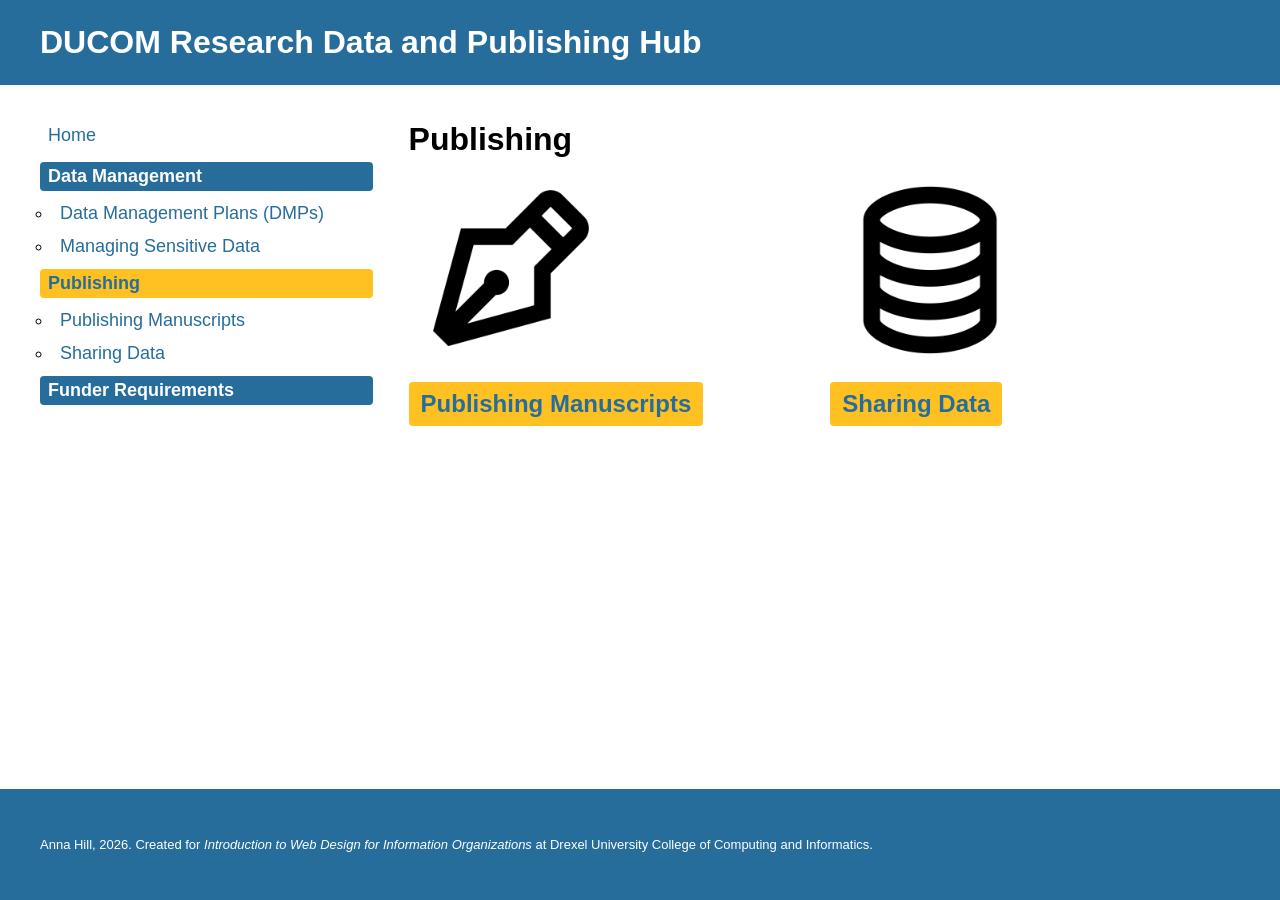
<file: publishing.html>
<!DOCTYPE html>
<html lang="en">
<head>
<link rel="stylesheet" type="text/css" href="styles.css">
<meta name="viewport" content="width=device-width, initial-scale=1.0">
<title>Publishing</title>
</head>
<body>
    <div id="page">
        <header class="header header--site row">
            <div class="box">
                <span class="site-title">DUCOM Research Data and Publishing Hub</span>
            </div>
        </header>
        <div id="page-content" class="row">
            <div id="page-content-wrapper" class="box row">
                <aside id="sidebar" class="flex-container">
                    <ul class="nav flex-container">
                        <li class="flex-container">
                            <a class="nav-links" href="./index.html">Home</a>
                        </li>
                        <li class="nav__item--category flex-container">
                            <a class="nav-links nav-links--category" href="./data-management.html">Data Management</a>
                            <ul class="sub-nav flex-container">
                                <li>
                                    <a class="nav-links" href="./data-management-plans.html">Data Management Plans (DMPs)</a>
                                </li>
                                <li>
                                    <a class="nav-links" href="./managing-sensitive-data.html">Managing Sensitive Data</a>
                                </li>
                            </ul>
                        </li>
                        <li class= "nav__item--category flex-container">
                            <a class="nav-links nav-links--category active" href="./publishing.html">Publishing</a>
                            <ul class="sub-nav flex-container">
                                <li>
                                    <a class="nav-links" href="./publishing-manuscripts.html">Publishing Manuscripts</a>
                                <li>
                                    <a class="nav-links" href="./sharing-data.html">Sharing Data</a>
                                </li>
                            </ul>
                        </li>
                        <li class= "nav__item--category flex-container">
                            <a class="nav-links nav-links--category" href="./funder-requirements.html">Funder Requirements</a>
                    </ul>
                </aside>
                <main id="main" class="flex-container">
                    <header class="header header--page flex-container">
                        <h1 class="page__title">Publishing</h1>
                    </header>
                    <section>
                        <div class="section-content row">
                            <div class="section-content-wrapper flex-container">
                                <img src="pen-icon.png" alt="cartoon drawing of a pen" width="200">
                                <a class="button-category" href="./publishing-manuscripts.html">Publishing Manuscripts</a>
                            </div>
                            <div class="section-content-wrapper flex-container">
                                <img src="data-icon.png" alt="cartoon drawing of a barrel" width="200">
                                <a class="button-category" href="./sharing-data.html">Sharing Data</a>
                            </div>
                        </div>
                    </section>
                </main>
            </div>
        </div>
        <footer class="footer row">
            <div class="footer__container box flex-container">
                <span class="footer__text">Anna Hill, 2026. Created for <i>Introduction to Web Design for Information Organizations</i> at Drexel University College of Computing and Informatics.</span>
            </div>
        </footer>
    </div>
</body>
</file>
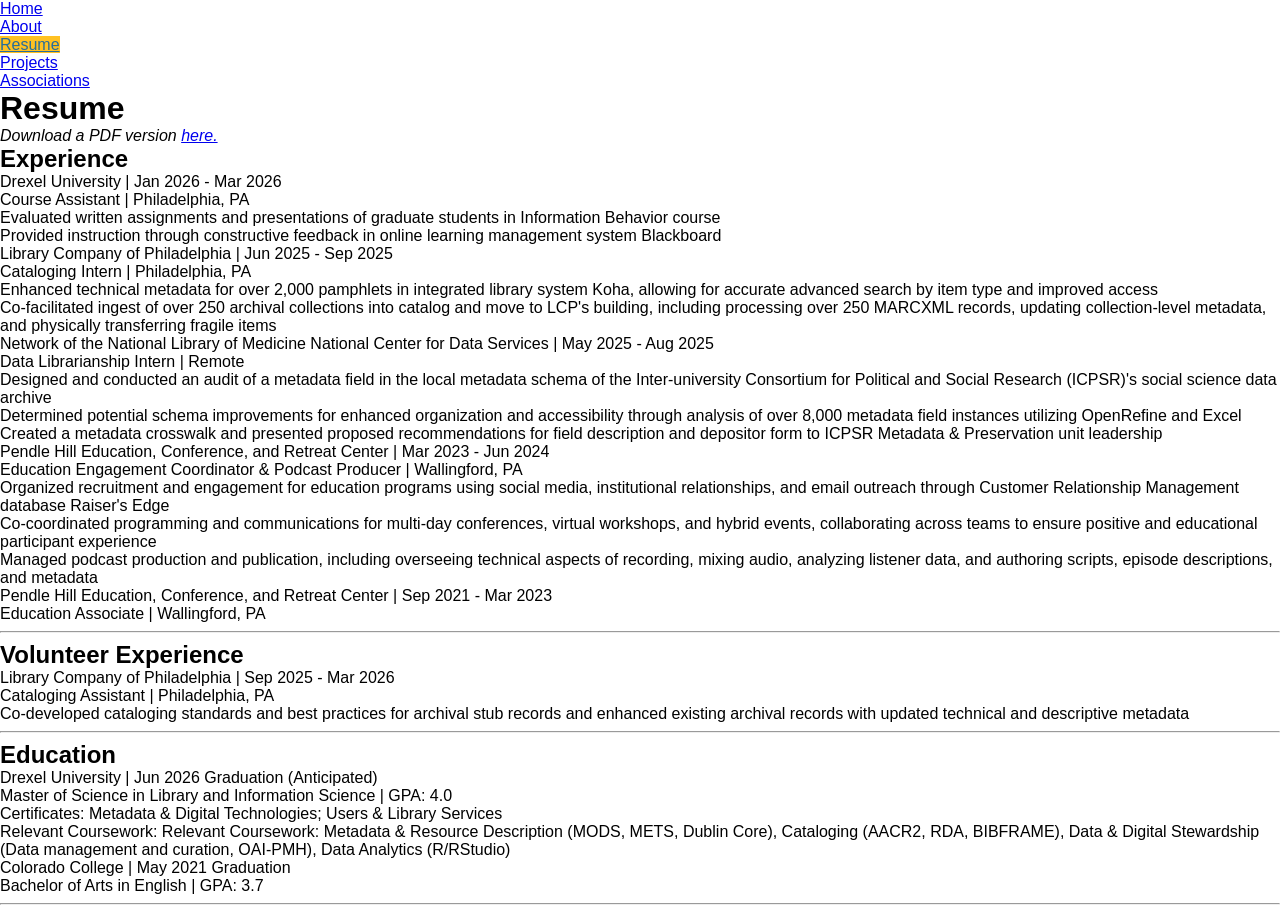
<file: resume.html>
<!DOCTYPE html>
    <html lang="en">
        <head>  
            <title>Resume</title>
            <link rel="stylesheet" type="text/css" href="styles.css">
        </head>
        <body>
            <div id="page">
             <ul class = "navbar">
                <li class = "navlinks"><a href="./index.html">Home</a></li>
                <li class = "navlinks"><a href="./about.html">About</a></li>
                <li class = "navlinks"><a class="active" href="./resume.html">Resume</a></li>
                <li class = "navlinks"><a href="./projects.html">Projects</a></li>
                <li class = "navlinks"><a href="./associations.html">Associations</a></li>
            </ul>
            <div id="content">
            <div class="column column-side">
                <h1 class = "heading">Resume</h1>
            </div>
            <div class="column column-middle">
                <p><i>Download a PDF version <a href="./Hill_CV_1.pdf">here.</a></i></p>
                <h2>Experience</h2>
                   <p class="heading-content">Drexel University | Jan 2026 - Mar 2026</p>
                   <p class="sub-content">Course Assistant | Philadelphia, PA</p>
                    <ul>
                        <li>Evaluated written assignments and presentations of graduate students in Information Behavior course</li>
                        <li>Provided instruction through constructive feedback in online learning management system Blackboard</li>
                    </ul>
                    </p>
                    <p class="heading-content">Library Company of Philadelphia | Jun 2025 - Sep 2025</p>
                    <p class="sub-content">Cataloging Intern | Philadelphia, PA</p>
                <ul>
                    <li>Enhanced technical metadata for over 2,000 pamphlets in integrated library system Koha, allowing for accurate advanced search by item type and improved access</li>
                    <li>Co-facilitated ingest of over 250 archival collections into catalog and move to LCP&apos;s building, including processing over 250 MARCXML records, updating collection-level metadata, and physically transferring fragile items</li>
                </ul>
                <p class="heading-content">Network of the National Library of Medicine National Center for Data Services | May 2025 - Aug 2025</p>
                    <p class="sub-content">Data Librarianship Intern | Remote</p>
                    <ul>
                        <li>Designed and conducted an audit of a metadata field in the local metadata schema of the Inter-university Consortium for Political and Social Research (ICPSR)&apos;s social science data archive</li>
                        <li>Determined potential schema improvements for enhanced organization and accessibility through analysis of over 8,000 metadata field instances utilizing OpenRefine and Excel</li>
                        <li>Created a metadata crosswalk and presented proposed recommendations for field description and depositor form to ICPSR Metadata & Preservation unit leadership</li>
                   </ul>
                    <p class="heading-content">Pendle Hill Education, Conference, and Retreat Center	| Mar 2023 - Jun 2024</p>
                    <p class="sub-content">Education Engagement Coordinator & Podcast Producer | Wallingford, PA</p>
                    <ul>
                        <li>Organized recruitment and engagement for education programs using social media, institutional relationships, and email outreach through Customer Relationship Management database Raiser&apos;s Edge</li>
                        <li>Co-coordinated programming and communications for multi-day conferences, virtual workshops, and hybrid events, collaborating across teams to ensure positive and educational participant experience</li>
                        <li>Managed podcast production and publication, including overseeing technical aspects of recording, mixing audio, analyzing listener data, and authoring scripts, episode descriptions, and metadata</li>
                    </ul>
                 <p class="heading-content">Pendle Hill Education, Conference, and Retreat Center | Sep 2021 - Mar 2023</p>
                    <p class="sub-content">Education Associate | Wallingford, PA</p>   
                <hr>
                    <h2>Volunteer Experience</h2>
                    <p class="heading-content">Library Company of Philadelphia | Sep 2025 - Mar 2026</p>
                    <p class="sub-content">Cataloging Assistant | Philadelphia, PA</p>
                    <ul>
                        <li>
                            Co-developed cataloging standards and best practices for archival stub records and enhanced existing archival records with updated technical and descriptive metadata
                        </li>
                    </ul>
                <hr>
                <h2>Education</h2>
                <p class="heading-content">Drexel University | Jun 2026 Graduation (Anticipated)</p>
                    <p class="sub-content">Master of Science in Library and Information Science | GPA: 4.0</p>
                    <ul>
                        <li>Certificates: Metadata & Digital Technologies; Users & Library Services</li>
                        <li>Relevant Coursework: Relevant Coursework: Metadata & Resource Description (MODS, METS, Dublin Core), Cataloging (AACR2, RDA, BIBFRAME), Data & Digital Stewardship (Data management and curation, OAI-PMH), Data Analytics (R/RStudio)</li>               </ul>
                   <p class="heading-content">Colorado College | May 2021 Graduation</p>
                    <p class="sub-content">Bachelor of Arts in English | GPA: 3.7</p>
                <hr>
                 <p></p>
                </div>
               </div>
               </div>
        </body>
    </html>
</file>
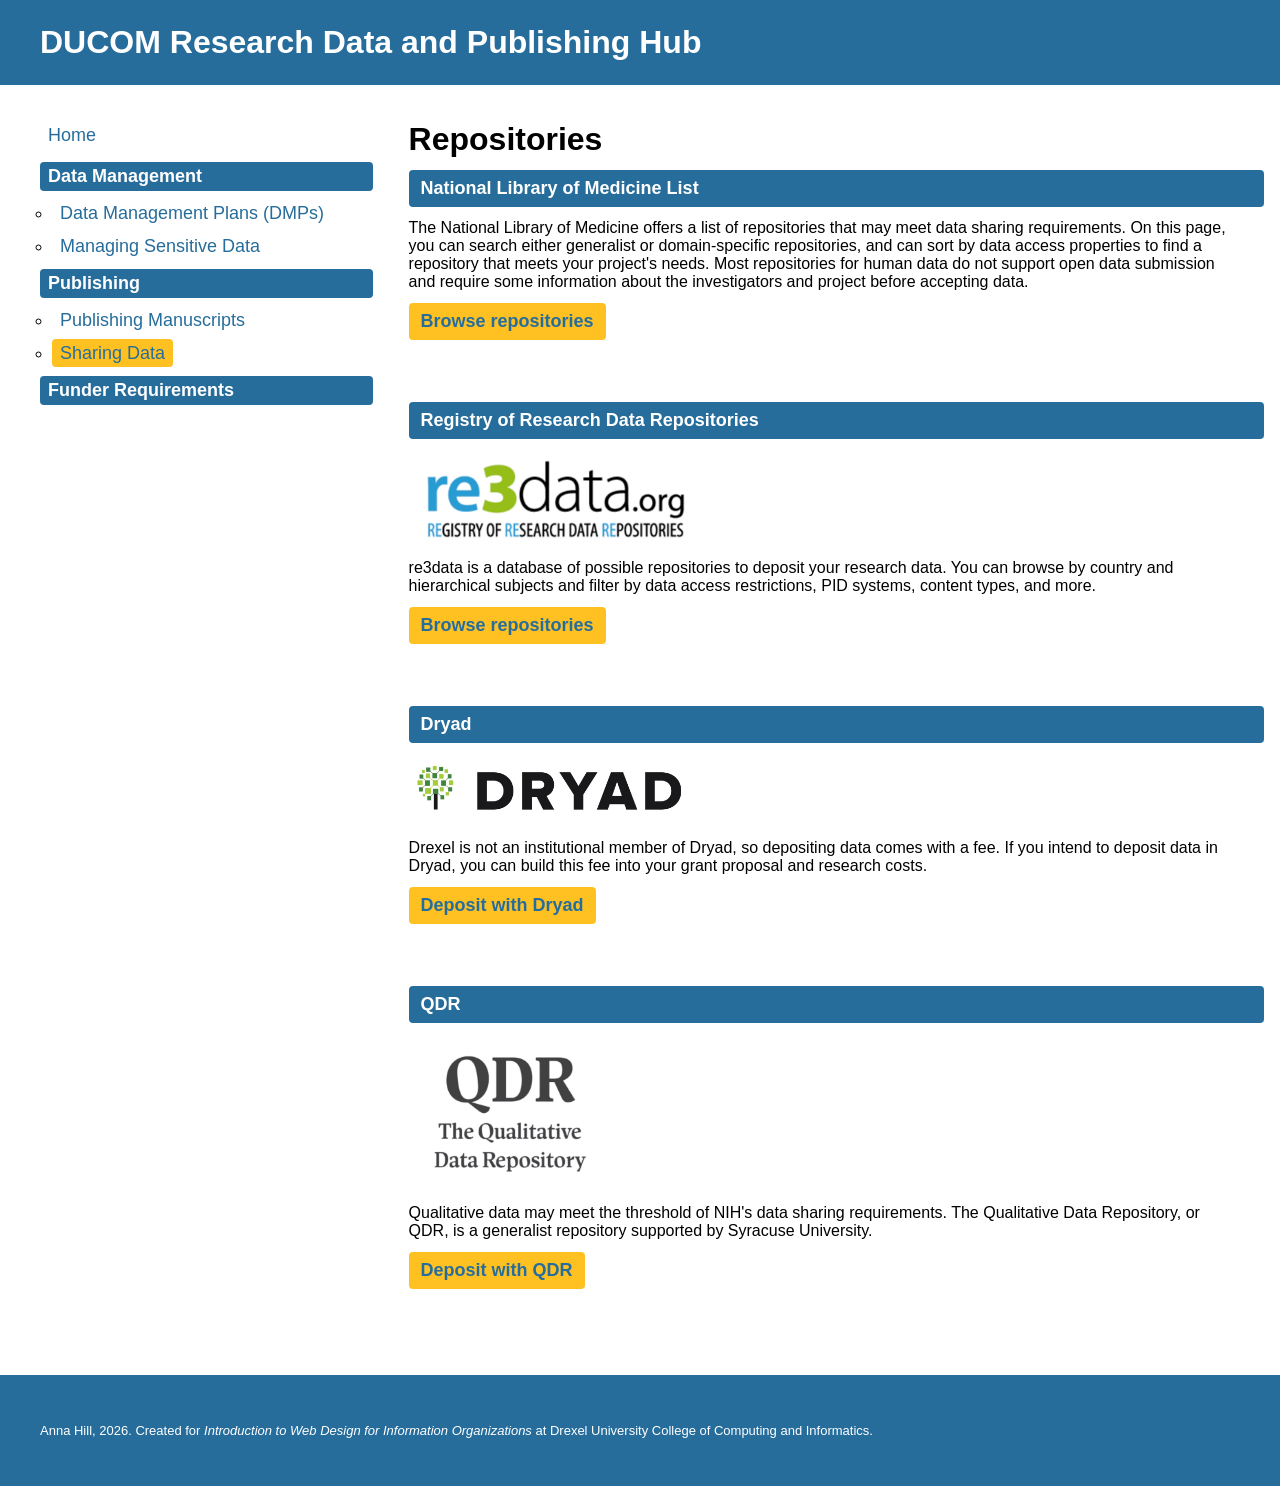
<file: sharing-data.html>
<!DOCTYPE html>
<html lang="en">
<head>
<link rel="stylesheet" type="text/css" href="styles.css">
<meta name="viewport" content="width=device-width, initial-scale=1.0">
<title>Sharing Data</title>
</head>
<body>
    <div id="page">
        <header class="header header--site row">
            <div class="box">
                <span class="site-title">DUCOM Research Data and Publishing Hub</span>
            </div>
        </header>
        <div id="page-content" class="row">
            <div id="page-content-wrapper" class="box row">
                <aside id="sidebar" class="flex-container">
                    <ul class="nav flex-container">
                        <li class="flex-container">
                            <a class="nav-links" href="./index.html">Home</a>
                        </li>
                        <li class="nav__item--category flex-container">
                            <a class="nav-links nav-links--category" href="./data-management.html">Data Management</a>
                            <ul class="sub-nav flex-container">
                                <li>
                                    <a class="nav-links" href="./data-management-plans.html">Data Management Plans (DMPs)</a>
                                </li>
                                <li>
                                    <a class="nav-links" href="./managing-sensitive-data.html">Managing Sensitive Data</a>
                                </li>
                            </ul>
                        </li>
                        <li class= "nav__item--category flex-container">
                            <a class="nav-links nav-links--category" href="./publishing.html">Publishing</a>
                            <ul class="sub-nav flex-container">
                                <li>
                                    <a class="nav-links" href="./publishing-manuscripts.html">Publishing Manuscripts</a>
                                <li>
                                    <a class="nav-links active" href="./sharing-data.html">Sharing Data</a>
                                </li>
                            </ul>
                        </li>
                        <li class= "nav__item--category flex-container">
                            <a class="nav-links nav-links--category" href="./funder-requirements.html">Funder Requirements</a>
                    </ul>
                </aside>
                <main id="main" class="flex-container">
                    <header class="header header--page flex-container" id="content__header">
                        <h1 class="page__title">Repositories</h1>
                    </header>
                     <section>
                        <div class="section-content flex-container">
                            <h2 class="section-title">National Library of Medicine List</h2>
                            <div class="section-content-wrapper flex-container">
                                <p class="section-content_text"> The National Library of Medicine offers a list of repositories that may meet data sharing requirements. On this page, you can search either generalist or domain-specific repositories, and can sort by data access properties to find a repository that meets your project's needs. Most repositories for human data do not support open data submission and require some information about the investigators and project before accepting data. 
                                </p>
                                <a class="button" href="https://www.nlm.nih.gov/NIHbmic/domain_specific_repositories.html">Browse repositories</a>
                            </div>
                        </div>
                    </section>
                    <section>
                        <div class="section-content flex-container">
                            <h2 class="section-title">Registry of Research Data Repositories</h2>
                            <div class="section-content-wrapper flex-container">
                                <a href="https://www.re3data.org/">
                                    <img class="center" src="re3.jpg" alt="logo for the website re 3 data" width="300">
                                </a>
                                <p class="section-content_text"> re3data is a database of possible repositories to deposit your research data. You can browse by country and hierarchical subjects and filter by data access restrictions, PID systems, content types, and more.
                                </p>
                                <a class="button" href="https://www.re3data.org/">Browse repositories</a>
                            </div>
                        </div>
                    </section>
                    <section>
                        <div class="section-content flex-container">
                            <h2 class="section-title">Dryad</h2>
                            <div class="section-content-wrapper flex-container">
                                <a href="https://datadryad.org/">
                                    <img class="center" src="dryad.jpg" alt="Dryad logo" width="300">
                                </a>
                                <p class="section-content_text"> Drexel is not an institutional member of Dryad, so depositing data comes with a fee. If you intend to deposit data in Dryad, you can build this fee into your grant proposal and research costs.
                                </p>
                                <a class="button" href="https://datadryad.org/">Deposit with Dryad</a>
                            </div>
                        </div>
                    </section>
                    <section>
                        <div class="section-content flex-container">
                            <h2 class="section-title">QDR</h2>
                            <div class="section-content-wrapper flex-container">
                                <a href="https://qdr.syr.edu/">
                                    <img class="center" src="qdr.jpg" alt="Qualitative Data Repository logo" width="200">
                                </a>
                                <p class="section-content_text"> Qualitative data may meet the threshold of NIH's data sharing requirements. The Qualitative Data Repository, or QDR, is a generalist repository supported by Syracuse University.
                                </p>
                                <a class="button" href="https://qdr.syr.edu/deposit/process">Deposit with QDR</a>
                            </div>
                        </div>
                    </section>
                </main>
            </div>
        </div>
        <footer class="footer row">
            <div class="footer__container box flex-container">
                <span class="footer__text">Anna Hill, 2026. Created for <i>Introduction to Web Design for Information Organizations</i> at Drexel University College of Computing and Informatics.</span>
            </div>
        </footer>
    </div>
</body>
</file>
<file: styles.css>
body {
    font-family: 'Futura', sans-serif;
    margin: 0px;
}   
h1 {
    margin: 0px;
}
h2 {
    margin: 0px;
}
h3 {
    margin: 0px;
}
p {
    margin: 0px;
    padding: 0px;
}

ul {
    margin: 0px;
    padding: 0px;
}

.row {
    display: flex;
    flex-wrap: wrap;
    gap: 12px;
}

.flex-container {
    display: flex;
    flex-wrap: wrap;
    gap: 12px;
    flex-direction: column;
}

.box {
    width: 100%;
    max-width: 1200px;
}

#page {
    min-height: 100vh;
    max-width: 100vw;
    overflow: hidden;
    display: flex;
    flex-direction: column;
}

#page-content {
    flex: 1;
    justify-content: center;
    padding: 36px 24px;
}

#page-content-wrapper {
    gap: 36px;
}

#sidebar {
    flex: 2;
}

#main {
    flex: 5;
}

.header--site {
    justify-content: center;
    top: 0;
    background-color: #266d9c;
    padding: 24px 12px;
}

.site-title {
    color: #fff;
    font-size: xx-large;
    font-weight: 700;
}

.nav {
    list-style-type: none;
}

.nav-links {
    color: #266d9b;
    text-decoration: none;
    font-size: large;
    padding: 4px 8px;
    border-radius: 4px;
}

.nav-links--category{
    background-color: #266d9c;
    color:white;
    font-weight: bold;
}

.active {
    color: #266d9b;
    background-color: #ffc122;
}

li a:hover {
    color: #266d9b;
    background-color: #ffc122;
}

.sub-nav{
    padding-inline-start: 12px;
}

.page-sub-nav {
    padding-inline-start: 30px;
}

.button {
    background-color: #ffc122;
    color: #266d9c;
    display: flex;
    flex-wrap: wrap;
    padding: 8px 12px;
    text-decoration: none;
    font-size: large;
    border-radius: 4px;
    cursor: pointer;
    font-weight: 600;
}

.button:hover {
    color: white;
    background-color: #266d9c;
}

.button-category {
    background-color: #ffc122;
    color: #266d9c;
    display: flex;
    flex-wrap: wrap;
    padding: 8px 12px;
    text-decoration: none;
    font-size: x-large;
    border-radius: 4px;
    cursor: pointer;
    font-weight: 600;
}

.button-category:hover {
    color: white;
    background-color: #266d9c;
}

.section-content{
    align-items: start;
}

.section-title {
    background-color: #266d9c;
    color: white;
    padding: 8px 12px;
    text-decoration: none;
    font-size: large;
    border-radius: 4px;
    font-weight: 600;
    width: 100%;
}

.section-content-wrapper {
    align-items: flex-start;
    margin-bottom: 50px;
    margin-top:20;
    flex:1;
}

.center {
    display: block;
    margin-left: auto;
    margin-right: auto;
}

.footer {
    background-color: #266d9c;
    justify-content: center;
    padding: 48px 24px;
    font-size: small;
    color: white;
}
</file>
